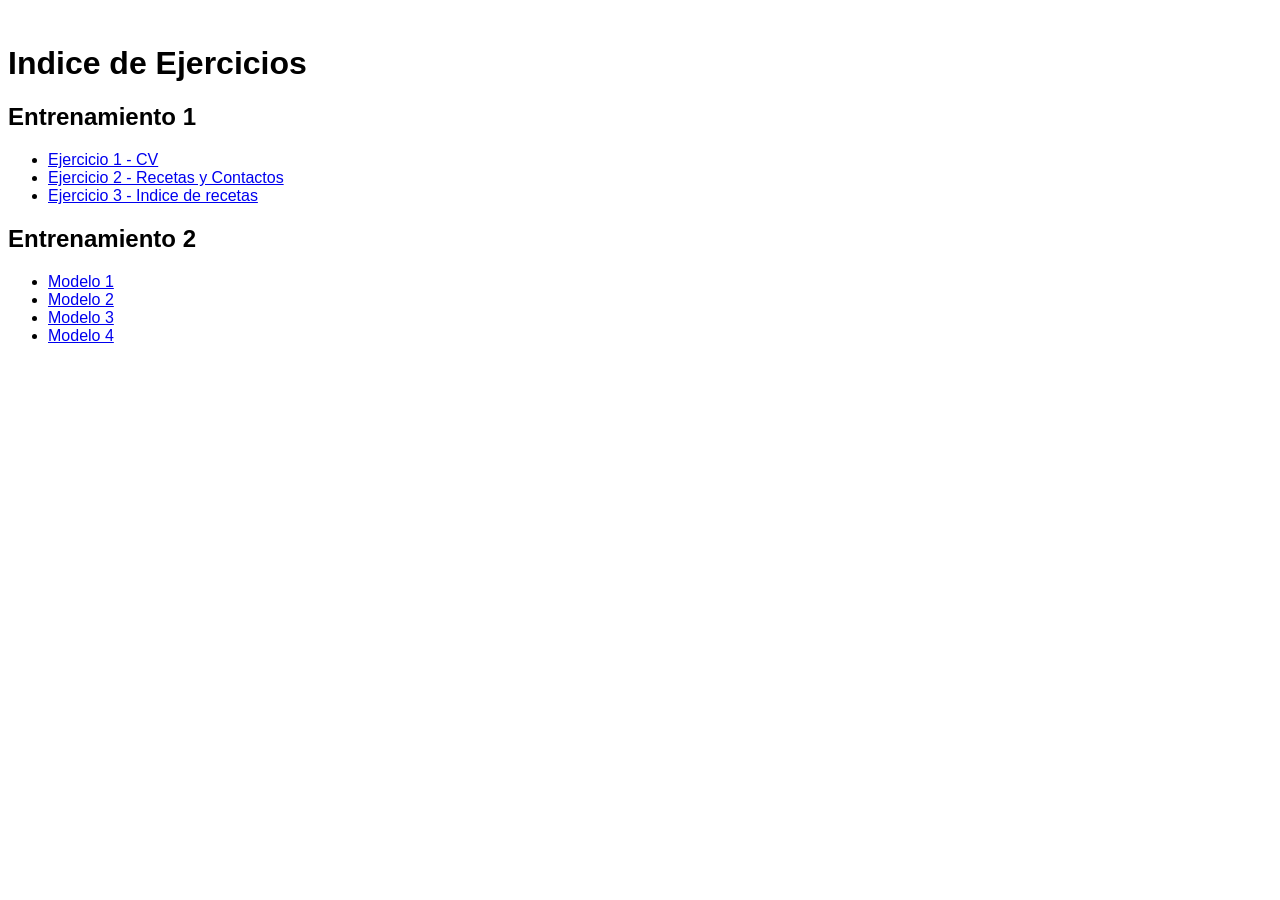
<file: index.html>
<!DOCTYPE html>
<html lang="es">
    <head>
        <meta charset="UTF-8">
        <meta name="viewport" content="width=device-width, initial-scale=1.0">
        <title>Indice de Entrenamientos</title>
    </head>
    <body style="font-family: sans-serif; text-align: left; margin-top: 5vh;">
            <h1>Indice de Ejercicios</h1>
            <h2>Entrenamiento 1</h2>
            <ul>
                <li><a href="entrenamiento_01/ejercicio_01/index.html">Ejercicio 1 - CV</a></li>
                <li><a href="entrenamiento_01/ejercicio_02/index.html">Ejercicio 2 - Recetas y Contactos</a></li>
                <li><a href="entrenamiento_01/ejercicio_03/index.html">Ejercicio 3 - Indice  de recetas</a></li>
            </ul>
            <h2>Entrenamiento 2</h2>
            <ul>
                <li><a href="entrenamiento_02/ejercicio_02/modelo_1/index.html">Modelo 1</a></li>
                <li><a href="entrenamiento_02/ejercicio_02/modelo_2/index.html">Modelo 2</a></li>
                <li><a href="entrenamiento_02/ejercicio_02/modelo_3/index.html">Modelo 3</a></li>
                <li><a href="entrenamiento_02/ejercicio_02/modelo_4/index.html">Modelo 4</a></li>
            </ul>
            </body>
</html>
</file>
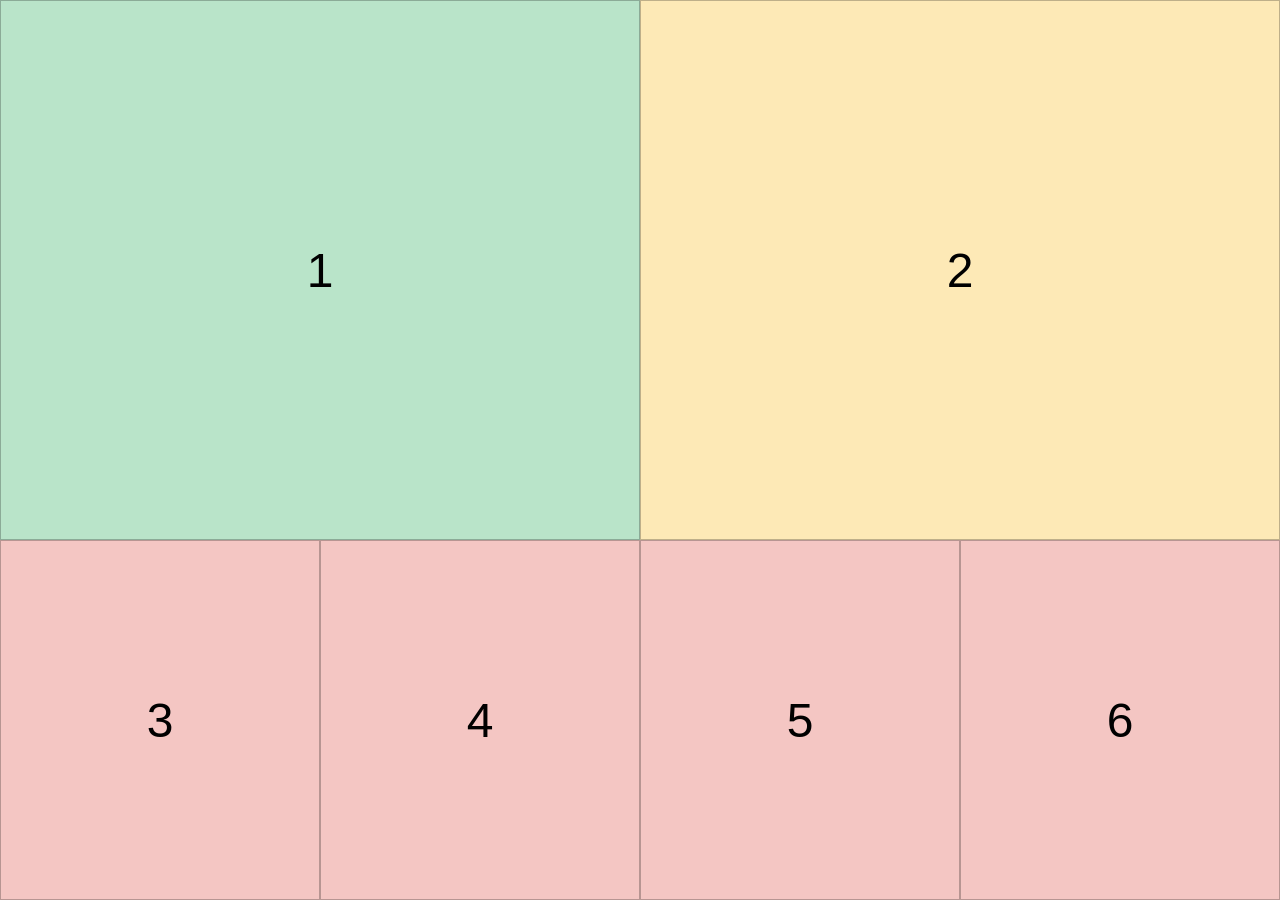
<file: entrenamiento_02/ejercicio_02/modelo_1/index.html>
<!DOCTYPE html>
<html lang="es">
<head>
  <meta charset="UTF-8">
  <meta name="viewport" content="width=device-width, initial-scale=1.0">
  <title>Modelo 1 - Ejercicio 2</title>
  <link rel="stylesheet" href="styles.css">
</head>
<body>
  <div class="grid">
    <div class="item i1">1</div>
    <div class="item i2">2</div>
    <div class="item i3">3</div>
    <div class="item i4">4</div>
    <div class="item i5">5</div>
    <div class="item i6">6</div>
  </div>
</body>
</html>
</file>
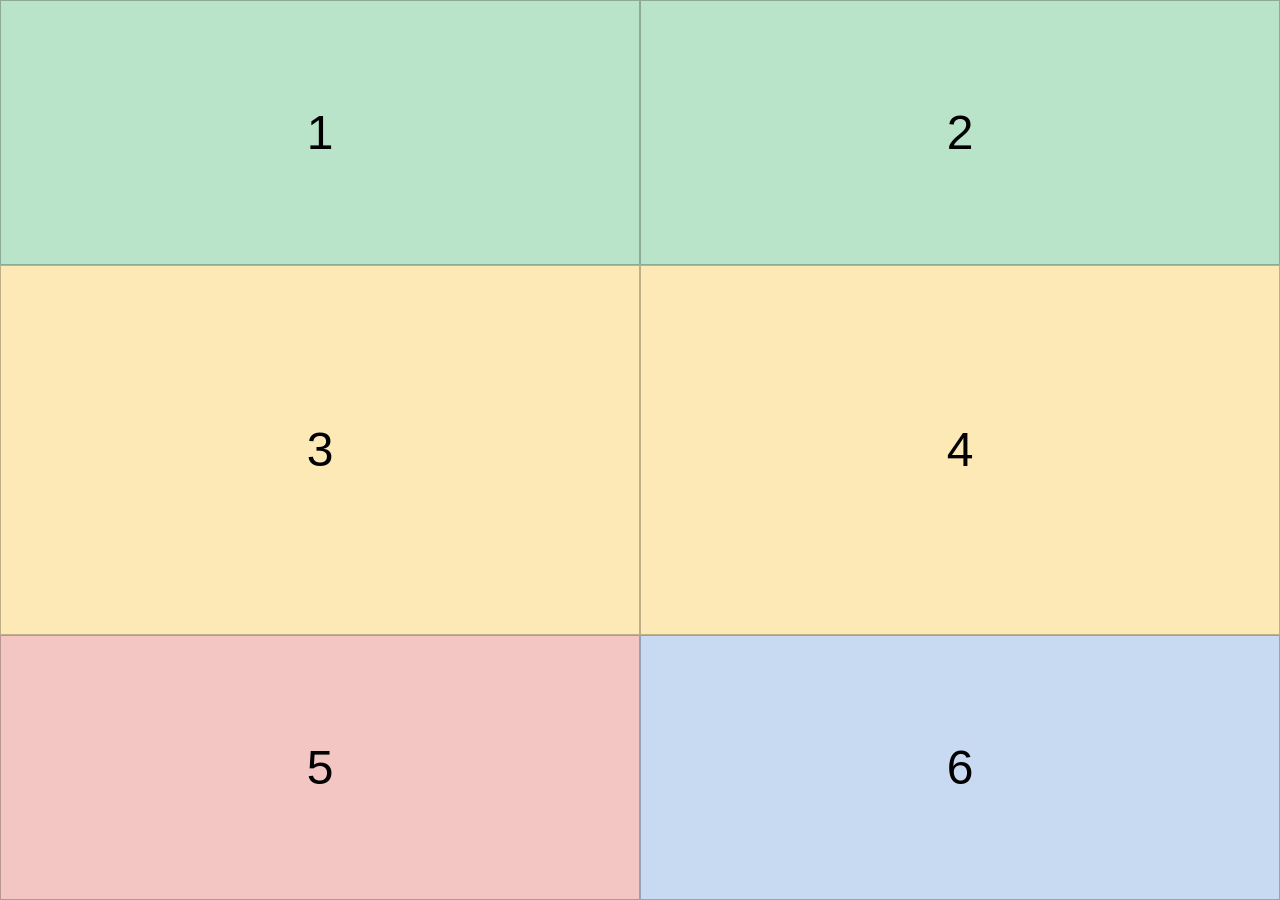
<file: entrenamiento_02/ejercicio_02/modelo_2/index.html>
<!DOCTYPE html>
<html lang="es">
<head>
  <meta charset="UTF-8">
  <meta name="viewport" content="width=device-width, initial-scale=1.0">
  <title>Modelo 2 - Ejercicio 2</title>
  <link rel="stylesheet" href="styles.css">
</head>
<body>
  <div class="grid">
    <div class="item i1">1</div>
    <div class="item i2">2</div>
    <div class="item i3">3</div>
    <div class="item i4">4</div>
    <div class="item i5">5</div>
    <div class="item i6">6</div>
  </div>
</body>
</html>
</file>
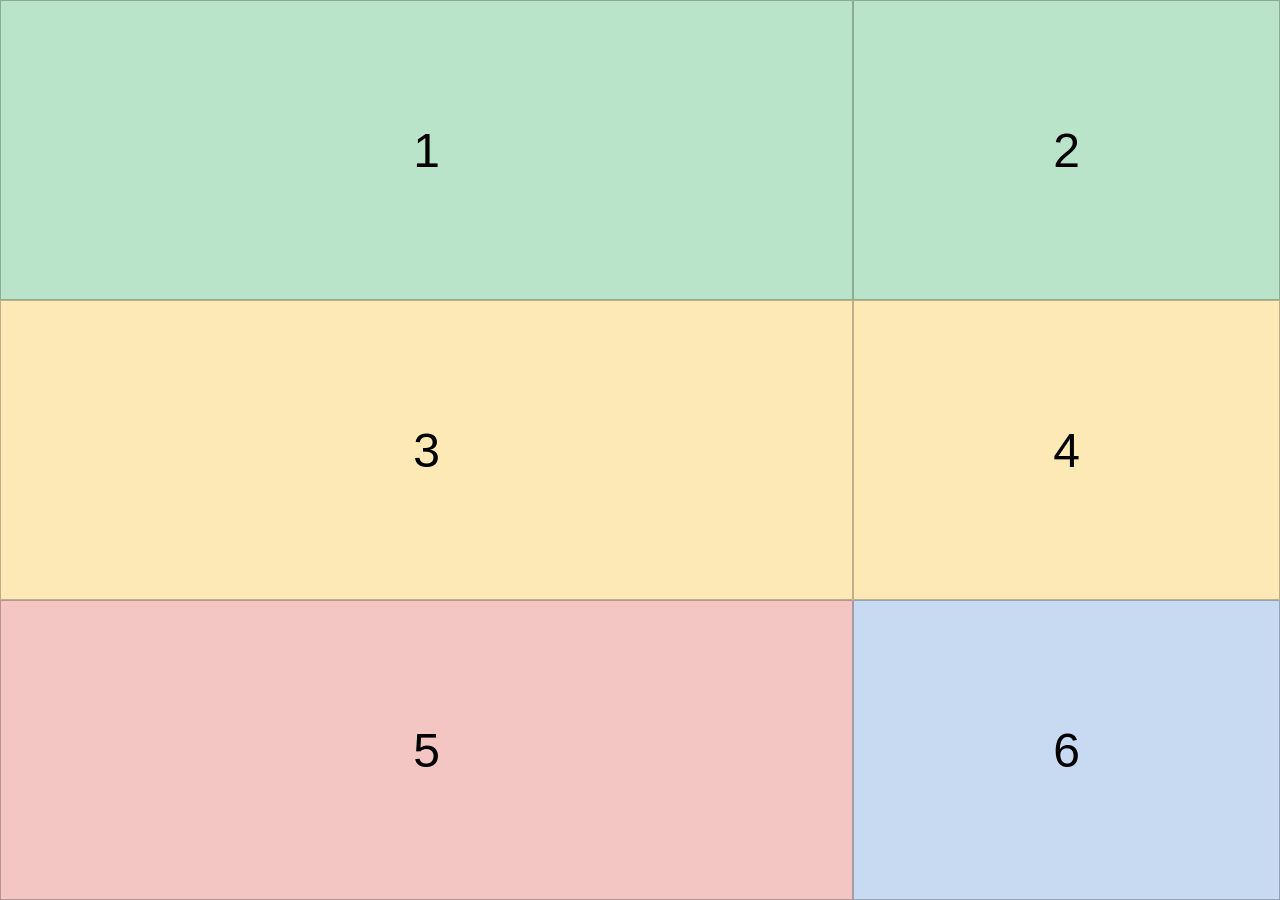
<file: entrenamiento_02/ejercicio_02/modelo_3/index.html>
<!DOCTYPE html>
<html lang="es">
<head>
  <meta charset="UTF-8">
  <meta name="viewport" content="width=device-width, initial-scale=1.0">
  <title>Modelo 3 - Ejercicio 2</title>
  <link rel="stylesheet" href="styles.css">
</head>
<body>
  <div class="grid">
    <div class="item i1">1</div>
    <div class="item i2">2</div>
    <div class="item i3">3</div>
    <div class="item i4">4</div>
    <div class="item i5">5</div>
    <div class="item i6">6</div>
  </div>
</body>
</html>
</file>
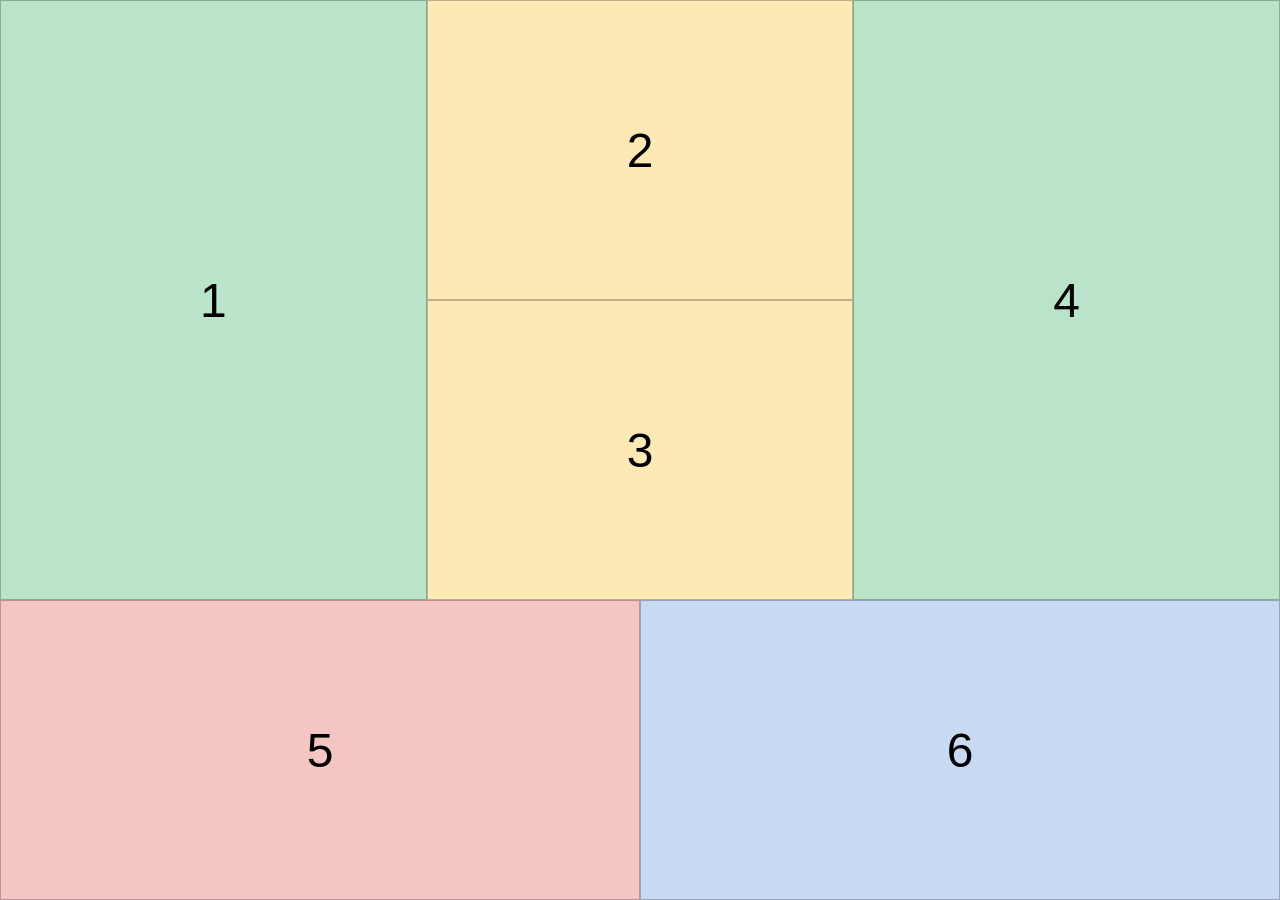
<file: entrenamiento_02/ejercicio_02/modelo_4/index.html>
<!DOCTYPE html>
<html lang="es">
<head>
  <meta charset="UTF-8">
  <meta name="viewport" content="width=device-width, initial-scale=1.0">
  <title>Modelo 4 - Ejercicio 2</title>
  <link rel="stylesheet" href="styles.css">
</head>
<body>
  <div class="grid">
    <div class="item i1">1</div>
    <div class="item i2">2</div>
    <div class="item i3">3</div>
    <div class="item i4">4</div>
    <div class="item i5">5</div>
    <div class="item i6">6</div>
  </div>
</body>
</html>
</file>
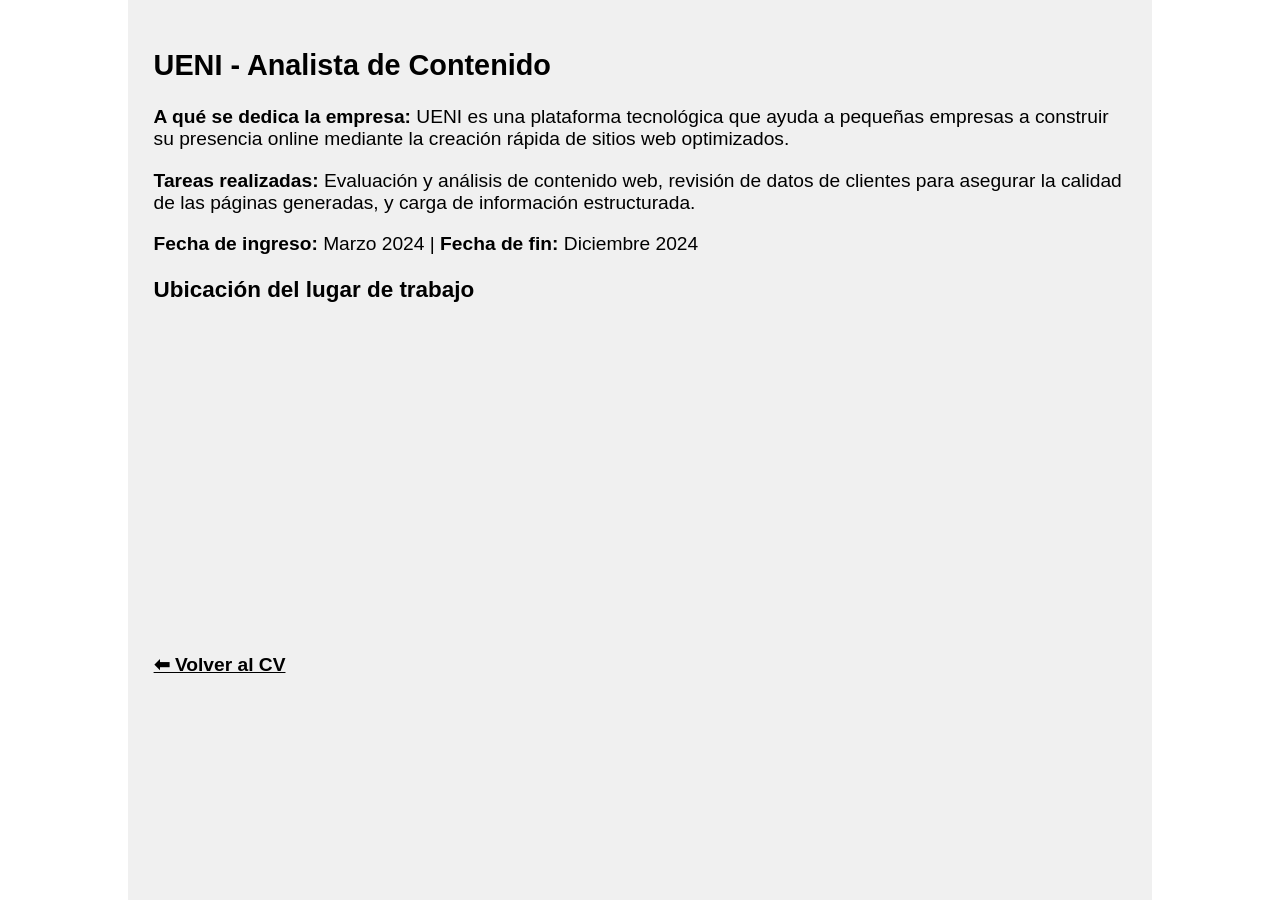
<file: entrenamiento_01/ejercicio_01/ueni.html>
<!DOCTYPE html>
<html lang="es">
<head>
    <meta charset="UTF-8">
    <link rel="stylesheet" href="styles.css">
    <title>Experiencia - UENI</title>
</head>
<body>
    <div class="contenedor-cv">
        <h2>UENI - Analista de Contenido</h2>
        <p><strong>A qué se dedica la empresa:</strong> UENI es una plataforma tecnológica que ayuda a pequeñas empresas a construir su presencia online mediante la creación rápida de sitios web optimizados.</p>
        <p><strong>Tareas realizadas:</strong> Evaluación y análisis de contenido web, revisión de datos de clientes para asegurar la calidad de las páginas generadas, y carga de información estructurada.</p>
        <p><strong>Fecha de ingreso:</strong> Marzo 2024 | <strong>Fecha de fin:</strong> Diciembre 2024</p>
        
        <h3>Ubicación del lugar de trabajo</h3>
        <iframe src="https://www.google.com/maps/embed?pb=!1m18!1m12!1m3!1d158858.182370726!2d-0.10159865000000001!3d51.52864165!2m3!1f0!2f0!3f0!3m2!1i1024!2i768!4f13.1!3m3!1m2!1s0x47d8a00baf21de75%3A0x52963a5addd52a99!2sLondres%2C%20Reino%20Unido!5e0!3m2!1ses!2sar!4v1690000000000!5m2!1ses!2sar" width="100%" height="300" style="border:0;" allowfullscreen="" loading="lazy"></iframe>
        
        <br><br>
        <a href="index.html">⬅ Volver al CV</a>
    </div>
</body>
</html>
</file>
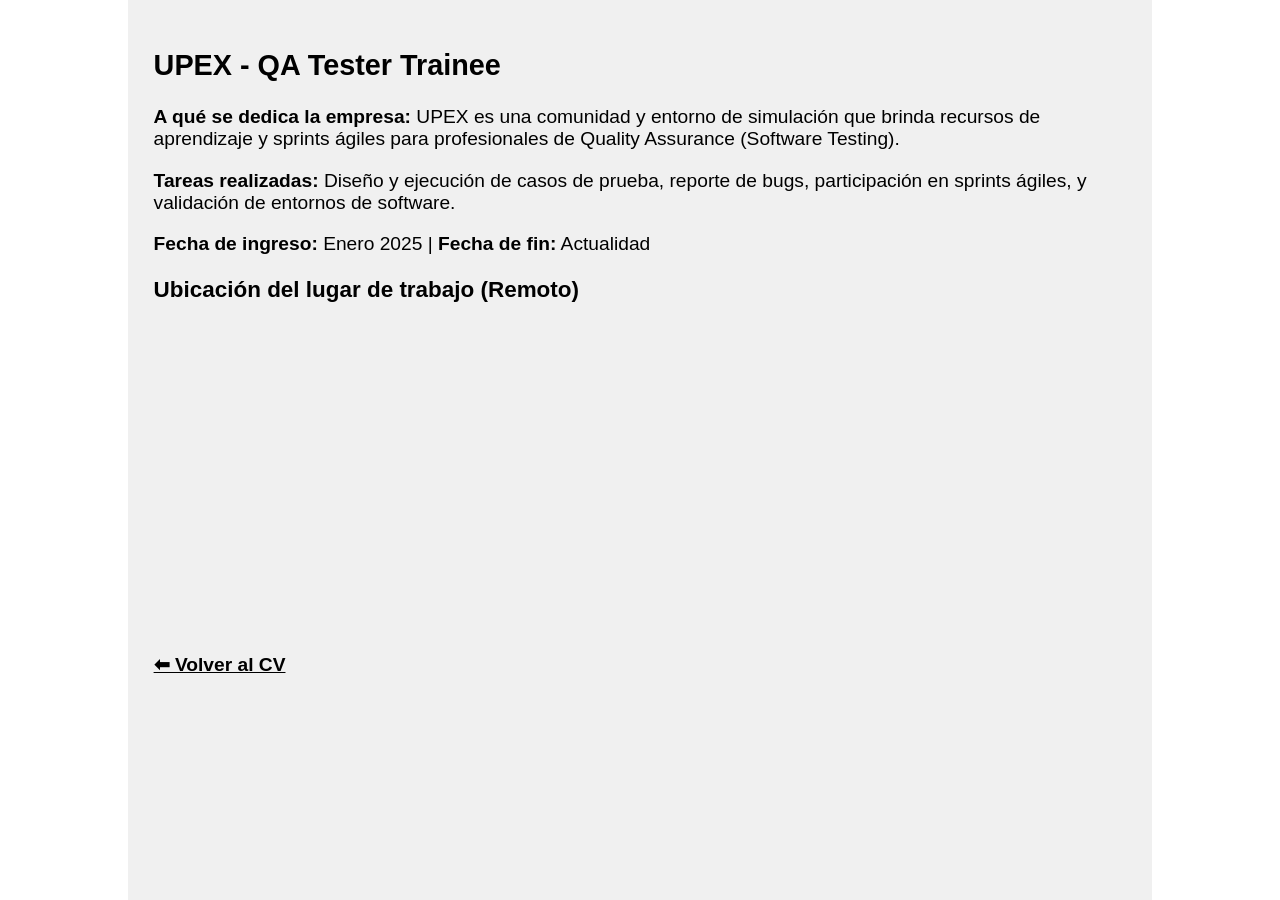
<file: entrenamiento_01/ejercicio_01/upex.html>
<!DOCTYPE html>
<html lang="es">
<head>
    <meta charset="UTF-8">
    <link rel="stylesheet" href="styles.css">
    <title>Experiencia - UPEX</title>
</head>
<body>
    <div class="contenedor-cv">
        <h2>UPEX - QA Tester Trainee</h2>
        <p><strong>A qué se dedica la empresa:</strong> UPEX es una comunidad y entorno de simulación que brinda recursos de aprendizaje y sprints ágiles para profesionales de Quality Assurance (Software Testing).</p>
        <p><strong>Tareas realizadas:</strong> Diseño y ejecución de casos de prueba, reporte de bugs, participación en sprints ágiles, y validación de entornos de software.</p>
        <p><strong>Fecha de ingreso:</strong> Enero 2025 | <strong>Fecha de fin:</strong> Actualidad</p>
        
        <h3>Ubicación del lugar de trabajo (Remoto)</h3>
        <iframe src="https://www.google.com/maps/embed?pb=!1m18!1m12!1m3!1d3283.330898867372!2d-58.5663738!3d-34.6685816!2m3!1f0!2f0!3f0!3m2!1i1024!2i768!4f13.1!3m3!1m2!1s0x95bcc630043806a3%3A0x44ed010c793ff6eb!2sSan%20Justo%2C%20Provincia%20de%20Buenos%20Aires!5e0!3m2!1ses!2sar!4v1690000000001!5m2!1ses!2sar" width="100%" height="300" style="border:0;" allowfullscreen="" loading="lazy"></iframe>
        
        <br><br>
        <a href="index.html">⬅ Volver al CV</a>
    </div>
</body>
</html>
</file>
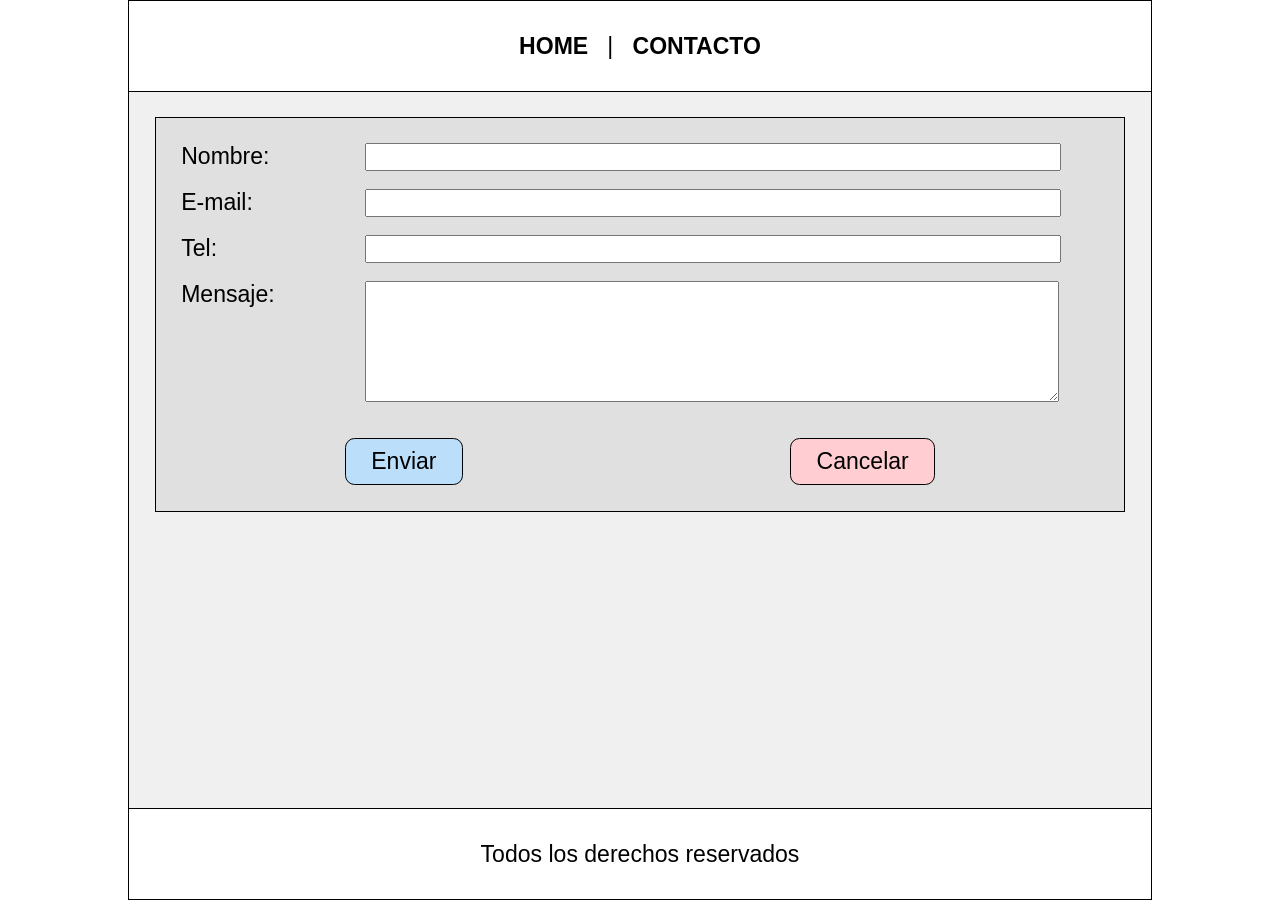
<file: entrenamiento_01/ejercicio_02/contacto.html>
<!DOCTYPE html>
<html lang="es">
<head>
    <meta charset="UTF-8">
    <meta name="viewport" content="width=device-width, initial-scale=1.0">
    <link rel="stylesheet" href="styles.css">
    <title>Ejercicio 2 - Contacto</title>
</head>
<body>
    <div class="contenedor-principal">
        <header class="cabecera-fija">
            <nav>
                <a href="index.html">HOME</a> | <a href="contacto.html">CONTACTO</a>
            </nav>
        </header>

        <main class="contenido-scroll">
            <div class="contenedor-formulario">
                <form action="#" method="POST">
                    <div class="campo">
                        <label for="nombre">Nombre:</label>
                        <input type="text" id="nombre" name="nombre" required>
                    </div>
                    <div class="campo">
                        <label for="email">E-mail:</label>
                        <input type="email" id="email" name="email" required>
                    </div>
                    <div class="campo">
                        <label for="tel">Tel:</label>
                        <input type="tel" id="tel" name="tel" required>
                    </div>
                    <div class="campo">
                        <label for="mensaje">Mensaje:</label>
                        <textarea id="mensaje" name="mensaje" rows="5" required></textarea>
                    </div>
                    <div class="botones">
                        <button type="submit" class="btn-enviar">Enviar</button>
                        <button type="reset" class="btn-cancelar">Cancelar</button>
                    </div>
                </form>
            </div>
        </main>

        <footer class="pie-fijo">
            <p>Todos los derechos reservados</p>
        </footer>
    </div>
</body>
</html>
</file>
<file: entrenamiento_02/ejercicio_02/modelo_1/styles.css>
:root {
  --green: #b9e4c9;
  --yellow: #fde9b6;
  --pink: #f4c6c3;
  --blue: #c8d9f2;
}

* {
  margin: 0;
  padding: 0;
  box-sizing: border-box;
}

html, body {
  width: 100%;
  height: 100%;
  overflow: hidden;
  font-family: Arial, Helvetica, sans-serif;
}

.grid {
  width: 100vw;
  height: 100vh;
  display: grid;
  grid-template-columns: repeat(4, 1fr);
  grid-template-rows: 3fr 2fr;
  grid-template-areas:
    "i1 i1 i2 i2"
    "i3 i4 i5 i6";
}

.item {
  display: flex;
  align-items: center;
  justify-content: center;
  font-size: clamp(1.2rem, 4vw, 3rem);
  border: 0.0625rem solid rgba(0, 0, 0, 0.25);
}

.i1 { grid-area: i1; background: var(--green); }
.i2 { grid-area: i2; background: var(--yellow); }
.i3 { grid-area: i3; background: var(--pink); }
.i4 { grid-area: i4; background: var(--pink); }
.i5 { grid-area: i5; background: var(--pink); }
.i6 { grid-area: i6; background: var(--pink); }

/* Vista Mobile */
@media (max-width: 48em) {
  .grid {
    grid-template-columns: repeat(2, 1fr);
    grid-template-rows: repeat(4, 1fr);
    grid-template-areas:
      "i1 i1"
      "i2 i2"
      "i3 i4"
      "i5 i6";
  }
}
</file>
<file: entrenamiento_02/ejercicio_02/modelo_2/styles.css>
:root {
  --green: #b9e4c9;
  --yellow: #fde9b6;
  --pink: #f4c6c3;
  --blue: #c8d9f2;
}

* {
  margin: 0;
  padding: 0;
  box-sizing: border-box;
}

html, body {
  width: 100%;
  height: 100%;
  overflow: hidden;
  font-family: Arial, Helvetica, sans-serif;
}

.grid {
  width: 100vw;
  height: 100vh;
  display: grid;
  grid-template-columns: repeat(2, 1fr);
  grid-template-rows: 1fr 1.4fr 1fr;
  grid-template-areas:
    "i1 i2"
    "i3 i4"
    "i5 i6";
}

.item {
  display: flex;
  align-items: center;
  justify-content: center;
  font-size: clamp(1.2rem, 4vw, 3rem);
  border: 0.0625rem solid rgba(0, 0, 0, 0.25);
}

.i1 { grid-area: i1; background: var(--green); }
.i2 { grid-area: i2; background: var(--green); }
.i3 { grid-area: i3; background: var(--yellow); }
.i4 { grid-area: i4; background: var(--yellow); }
.i5 { grid-area: i5; background: var(--pink); }
.i6 { grid-area: i6; background: var(--blue); }

/* Vista Mobile: orden invertido, de 6 a 1 */
@media (max-width: 48em) {
  .grid {
    grid-template-columns: repeat(2, 1fr);
    grid-template-rows: 1fr 1fr 1.4fr 1fr 1fr;
    grid-template-areas:
      "i6 i6"
      "i5 i5"
      "i3 i4"
      "i2 i2"
      "i1 i1";
  }
}
</file>
<file: entrenamiento_02/ejercicio_02/modelo_3/styles.css>
:root {
  --green: #b9e4c9;
  --yellow: #fde9b6;
  --pink: #f4c6c3;
  --blue: #c8d9f2;
}

* {
  margin: 0;
  padding: 0;
  box-sizing: border-box;
}

html, body {
  width: 100%;
  height: 100%;
  overflow: hidden;
  font-family: Arial, Helvetica, sans-serif;
}

.grid {
  width: 100vw;
  height: 100vh;
  display: grid;
  grid-template-columns: 2fr 1fr;
  grid-template-rows: repeat(3, 1fr);
  grid-template-areas:
    "i1 i2"
    "i3 i4"
    "i5 i6";
}

.item {
  display: flex;
  align-items: center;
  justify-content: center;
  font-size: clamp(1.2rem, 4vw, 3rem);
  border: 0.0625rem solid rgba(0, 0, 0, 0.25);
}

.i1 { grid-area: i1; background: var(--green); }
.i2 { grid-area: i2; background: var(--green); }
.i3 { grid-area: i3; background: var(--yellow); }
.i4 { grid-area: i4; background: var(--yellow); }
.i5 { grid-area: i5; background: var(--pink); }
.i6 { grid-area: i6; background: var(--blue); }

/* Vista Mobile: solo se muestran 1, 3 y 6 apiladas */
@media (max-width: 48em) {
  .grid {
    grid-template-columns: 1fr;
    grid-template-rows: repeat(3, 1fr);
    grid-template-areas:
      "i1"
      "i3"
      "i6";
  }

  .i2, .i4, .i5 {
    display: none;
  }
}
</file>
<file: entrenamiento_02/ejercicio_02/modelo_4/styles.css>
:root {
  --green: #b9e4c9;
  --yellow: #fde9b6;
  --pink: #f4c6c3;
  --blue: #c8d9f2;
}

* {
  margin: 0;
  padding: 0;
  box-sizing: border-box;
}

html, body {
  width: 100%;
  height: 100%;
  overflow: hidden;
  font-family: Arial, Helvetica, sans-serif;
}

.grid {
  width: 100vw;
  height: 100vh;
  display: grid;
  grid-template-columns: repeat(6, 1fr);
  grid-template-rows: 1fr 1fr 1fr;
  grid-template-areas:
    "i1 i1 i2 i2 i4 i4"
    "i1 i1 i3 i3 i4 i4"
    "i5 i5 i5 i6 i6 i6";
}

.item {
  display: flex;
  align-items: center;
  justify-content: center;
  font-size: clamp(1.2rem, 4vw, 3rem);
  border: 0.0625rem solid rgba(0, 0, 0, 0.25);
}

.i1 { grid-area: i1; background: var(--green); }
.i2 { grid-area: i2; background: var(--yellow); }
.i3 { grid-area: i3; background: var(--yellow); }
.i4 { grid-area: i4; background: var(--green); }
.i5 { grid-area: i5; background: var(--pink); }
.i6 { grid-area: i6; background: var(--blue); }

/* Vista Tablet */
@media (max-width: 64em) and (min-width: 48.0625em) {
  .grid {
    grid-template-columns: repeat(2, 1fr);
    grid-template-rows: repeat(3, 1fr);
    grid-template-areas:
      "i1 i2"
      "i3 i4"
      "i5 i6";
  }
}

/* Vista Mobile */
@media (max-width: 48em) {
  .grid {
    grid-template-columns: 1fr;
    grid-template-rows: repeat(6, 1fr);
    grid-template-areas:
      "i1"
      "i2"
      "i3"
      "i4"
      "i5"
      "i6";
  }
}
</file>
<file: entrenamiento_01/ejercicio_01/styles.css>
body {
    margin: 0;
    font-family: Arial, sans-serif;
    font-size: 1.2rem; 
}

.contenedor-cv {
    width: 80%;
    height: 100vh;
    margin: 0 auto; 
    background-color: #f0f0f0;
    padding: 2vw;
    box-sizing: border-box;
    overflow: hidden; 
}

.cabecera {
    display: flex;
    justify-content: space-between;
    margin-bottom: 3vh;
}

.imagen-perfil {
    width: 20vw;
    height: 20vw;
    background-color: #a0a0a0;
    border-radius: 1rem;
    display: flex;
    align-items: center;
    justify-content: center;
}

ul { margin-top: 1vh; }
li { margin-bottom: 1vh; }
a { color: black; font-weight: bold; }
</file>
<file: entrenamiento_01/ejercicio_02/styles.css>
body, html {
    margin: 0;
    padding: 0;
    font-family: sans-serif;
    background-color: #ffffff;
    height: 100vh;
    font-size: 1.2rem;
}

.contenedor-principal {
    width: 80%;
    height: 100vh;
    margin: 0 auto;
    border: 0.1rem solid black;
    box-sizing: border-box;
    display: flex;
    flex-direction: column;
    position: relative;
}


.cabecera-fija {
    position: absolute;
    top: 0;
    width: 100%;
    height: 10vh;
    border-bottom: 0.1rem solid black;
    display: flex;
    justify-content: center;
    align-items: center;
    background-color: #ffffff;
}

.pie-fijo {
    position: absolute;
    bottom: 0;
    width: 100%;
    height: 10vh;
    border-top: 0.1rem solid black;
    display: flex;
    justify-content: center;
    align-items: center;
    background-color: #ffffff;
}

.cabecera-fija a {
    text-decoration: none;
    color: black;
    font-weight: bold;
    margin: 0 1vw;
}


.contenido-scroll {
    margin-top: 10vh;
    margin-bottom: 10vh;
    height: 80vh;
    overflow-y: auto;
    overflow-x: hidden;
    padding: 2vw;
    box-sizing: border-box;
    background-color: #f0f0f0;
}


.imagen-receta {
    width: 100%;
    height: 20vh;
    background-color: #ccc;
    display: flex;
    align-items: center;
    justify-content: center;
    margin-bottom: 2vh;
}

.contenedor-formulario {
    border: 0.1rem solid black;
    padding: 2vw;
    background-color: #e0e0e0;
}

.campo {
    display: flex;
    margin-bottom: 2vh;
}

.campo label {
    width: 20%;
}

.campo input, .campo textarea {
    width: 75%;
    font-size: 1rem;
}

.botones {
    display: flex;
    justify-content: space-around;
    margin-top: 4vh;
}

.btn-enviar {
    background-color: #bbdefb;
    padding: 1vh 2vw;
    border: 0.1rem solid black;
    border-radius: 0.5rem;
    font-size: 1.2rem;
}

.btn-cancelar {
    background-color: #ffcdd2;
    padding: 1vh 2vw;
    border: 0.1rem solid black;
    border-radius: 0.5rem;
    font-size: 1.2rem;
}

.imagen-receta img {
    width: 100%;
    height: 100%;
    object-fit: contain; 
    background-color: #f9f9f9; 
}
</file>
